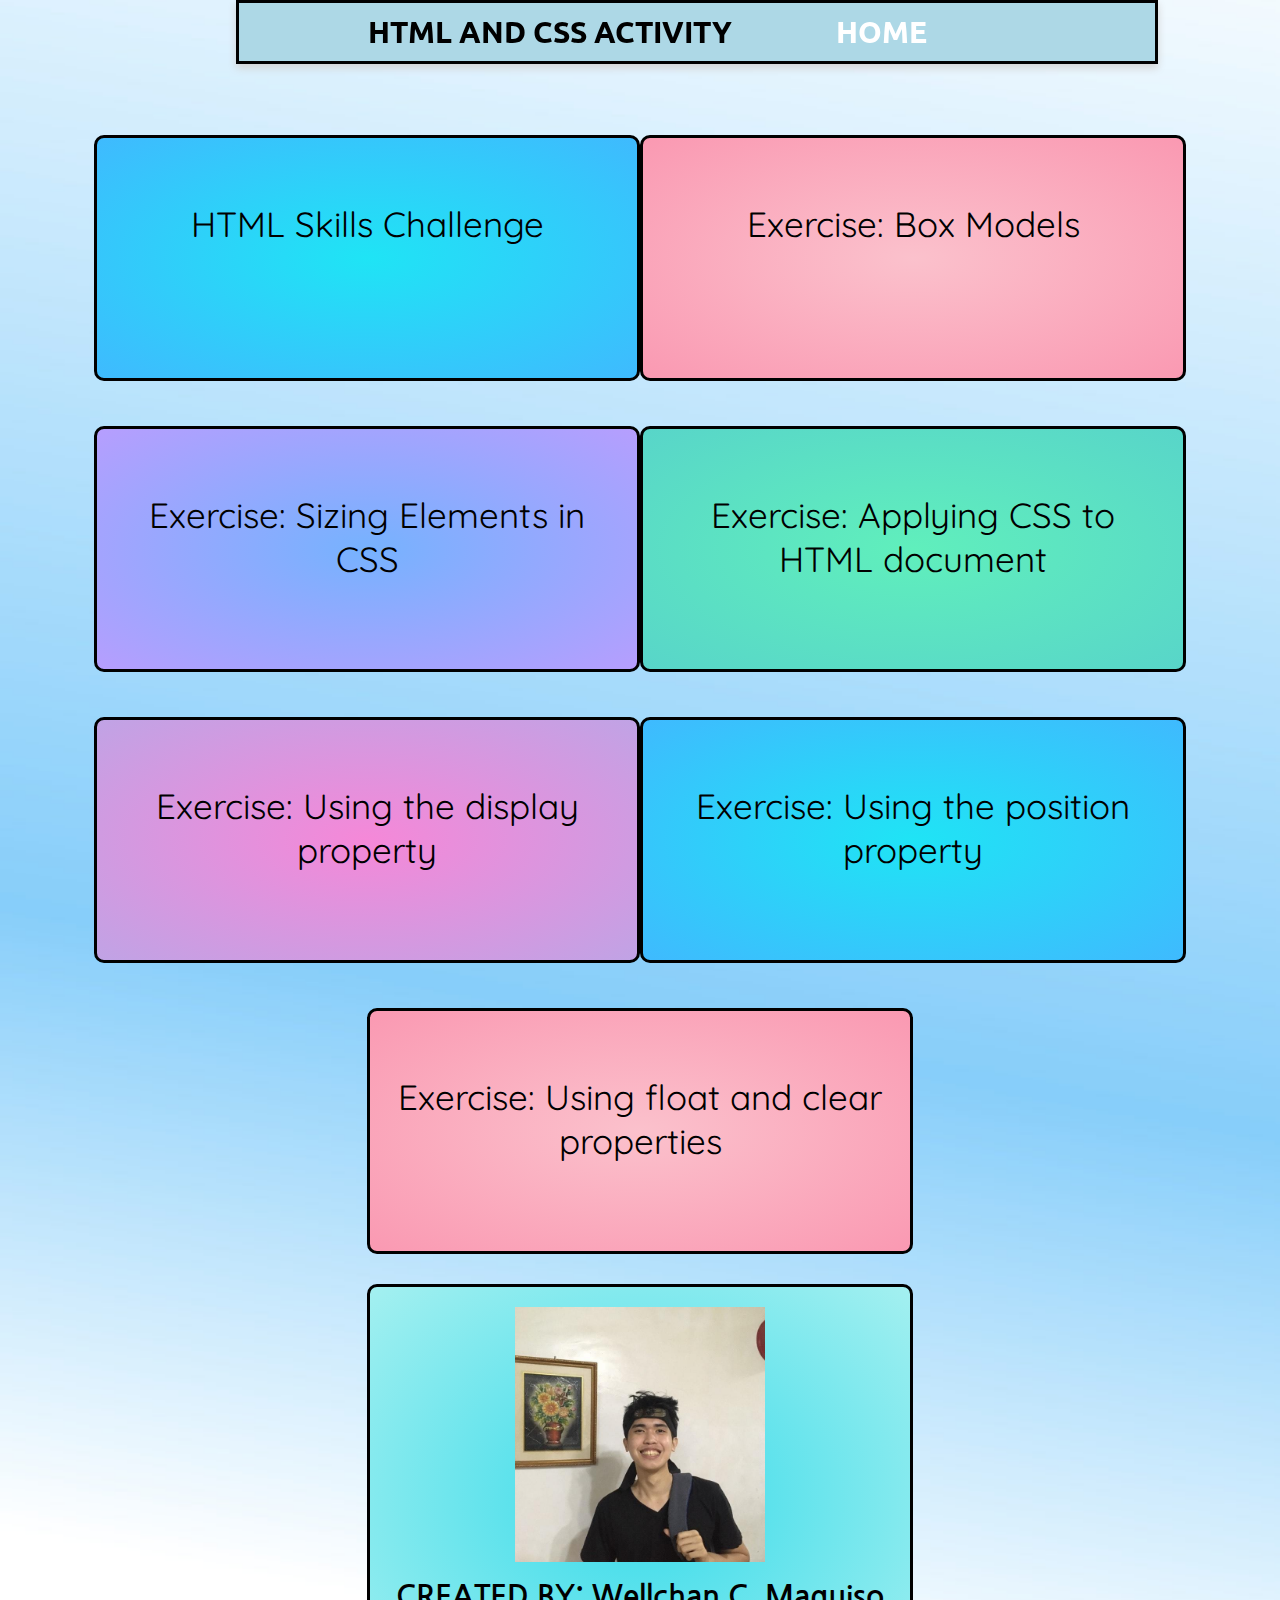
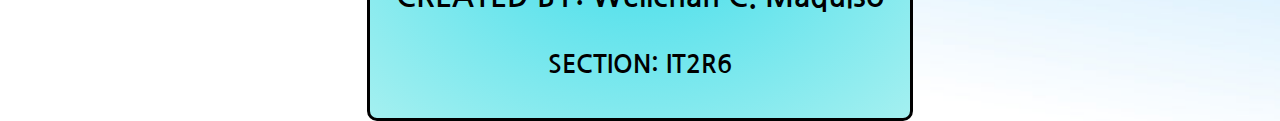
<file: index.html>
<!DOCTYPE html>
<html lang="en">
<head>
    <meta charset="UTF-8">
    <meta http-equiv="X-UA-Compatible" content="IE=edge">
    <meta name="viewport" content="width=device-width, initial-scale=1.0">
    <title>HTML AND CSS</title>

    <ul class = "mainnav">
        <li><b>HTML AND CSS ACTIVITY</b></li>
        <li><a link href="index.html">HOME</a></li>
    
        </ul>

        <link rel="preconnect" href="https://fonts.googleapis.com">
        <link rel="preconnect" href="https://fonts.gstatic.com" crossorigin>
        <link href="https://fonts.googleapis.com/css2?family=Ubuntu:wght@300;700&display=swap" rel="stylesheet">

        <link rel="stylesheet" href="styles1.css">

        <link rel="preconnect" href="https://fonts.googleapis.com">
        <link rel="preconnect" href="https://fonts.gstatic.com" crossorigin>
        <link href="https://fonts.googleapis.com/css2?family=Nanum+Gothic:wght@800&family=Ubuntu:wght@300;700&display=swap" rel="stylesheet">

        <link rel="preconnect" href="https://fonts.googleapis.com">
<link rel="preconnect" href="https://fonts.gstatic.com" crossorigin>
<link href="https://fonts.googleapis.com/css2?family=Nanum+Gothic:wght@800&family=Quicksand:wght@500&family=Ubuntu:wght@300;700&display=swap" rel="stylesheet">
</head>
<body>
    
    <div class = mainboard>
        <div class="board-1">
            <a  link href="onlinecv.html"> <br> HTML Skills Challenge</a>
        </div>
    <div class="board-2">
    <a link href="css-box-models.html"> <br>Exercise: Box Models</a>
        </div>
    <div class = "board-3">
            <a link href="css-sizing.html"> <br>Exercise: Sizing Elements in CSS</a>
        </div>
    <div class="board-4">
        <a link href="apply-css.html"> <br>Exercise: Applying CSS to HTML document</a>
        </div>
    <div class="board-5">
        <a link href="css-display.html"> <br>Exercise: Using the display property</a>
        </div>
    <div class = "board-6">
        <a link href="css-position.html"> <br>Exercise: Using the position property</a>
        </div>
    <div class="board-7">
        <a link href="css-float.html"> <br>Exercise: Using float and clear properties</a>
    </div>
    

</div>   
<div class="created">
    <img src="me.jpg" alt="">
    <h1>CREATED BY: Wellchan C. Maquiso</h1>
    <h2>SECTION: IT2R6</h2>
    


</div>
</div>
</body>
</html>
</file>
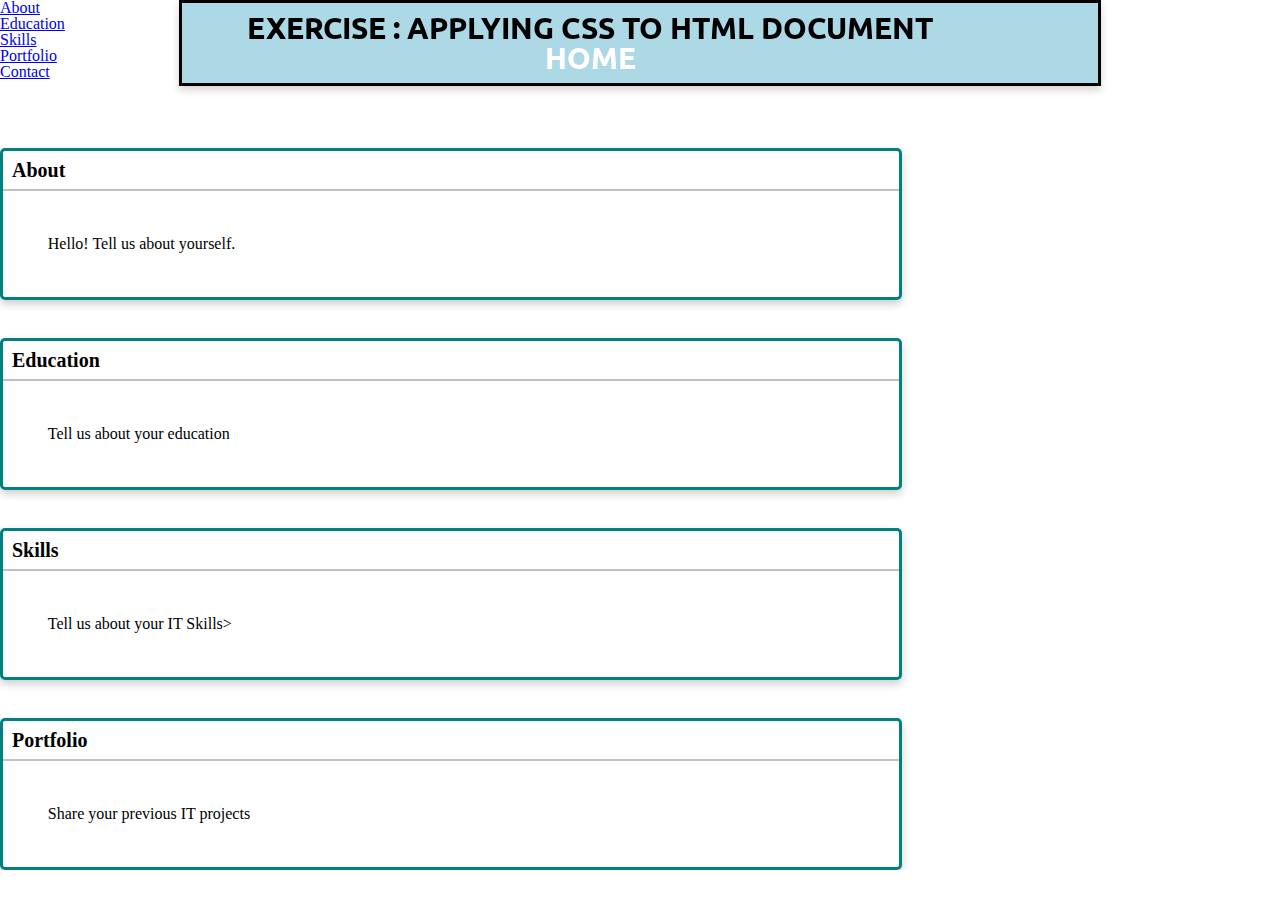
<file: apply-css.html>
<!DOCTYPE html>
<html lang="en">
<head>
    <meta charset="UTF-8">
    <meta http-equiv="X-UA-Compatible" content="IE=edge">
    <meta name="viewport" content="width=device-width, initial-scale=1.0">
    <title>Applying CSS to HTML Document</title>

    <link rel="stylesheet" href="normalize.css" media="screen">
    <link rel="stylesheet" href="reset.css" media="screen">
    <link rel="stylesheet" href="styles.css" media="screen">

    <ul class = "mainnav">
        <li><b>EXERCISE : APPLYING CSS TO HTML DOCUMENT</b></li>
        <li><a link href="index.html">HOME</a></li>
    
        </ul>
    
        <link rel="preconnect" href="https://fonts.googleapis.com">
        <link rel="preconnect" href="https://fonts.gstatic.com" crossorigin>
        <link href="https://fonts.googleapis.com/css2?family=Ubuntu:wght@300;700&display=swap" rel="stylesheet">

   
   
</head>
<body>

    <ul>
        <li><a link href="#about">About</a></li>
        <li><a link href="#education">Education</a></li>
        <li><a link href="#skills">Skills</a></li>
        <li> <a link href="#portfolio">Portfolio</a></li>
        <li> <a link href="#contact">Contact</a></li>
        </ul>
    
    <div class="page-content">
        <div class="card" id="about">
        <p class="card-header">About</p>
        <p class="card-body">Hello! Tell us about yourself.</p>
    </div>
    <div class="card" id="education">
        <p class="card-header">Education</p>
        <p class="card-body">Tell us about your education</p>
    </div>
    <div class="card" id="skills">
        <p class="card-header">Skills</p>
        <p class="card-body">Tell us about your IT Skills>
    </div>
    <div class="card" id="portfolio">
        <p class="card-header">Portfolio</p>
        <p class="card-body">Share your previous IT projects</p>
    </div>
        </div>


</body>
</html>
</file>
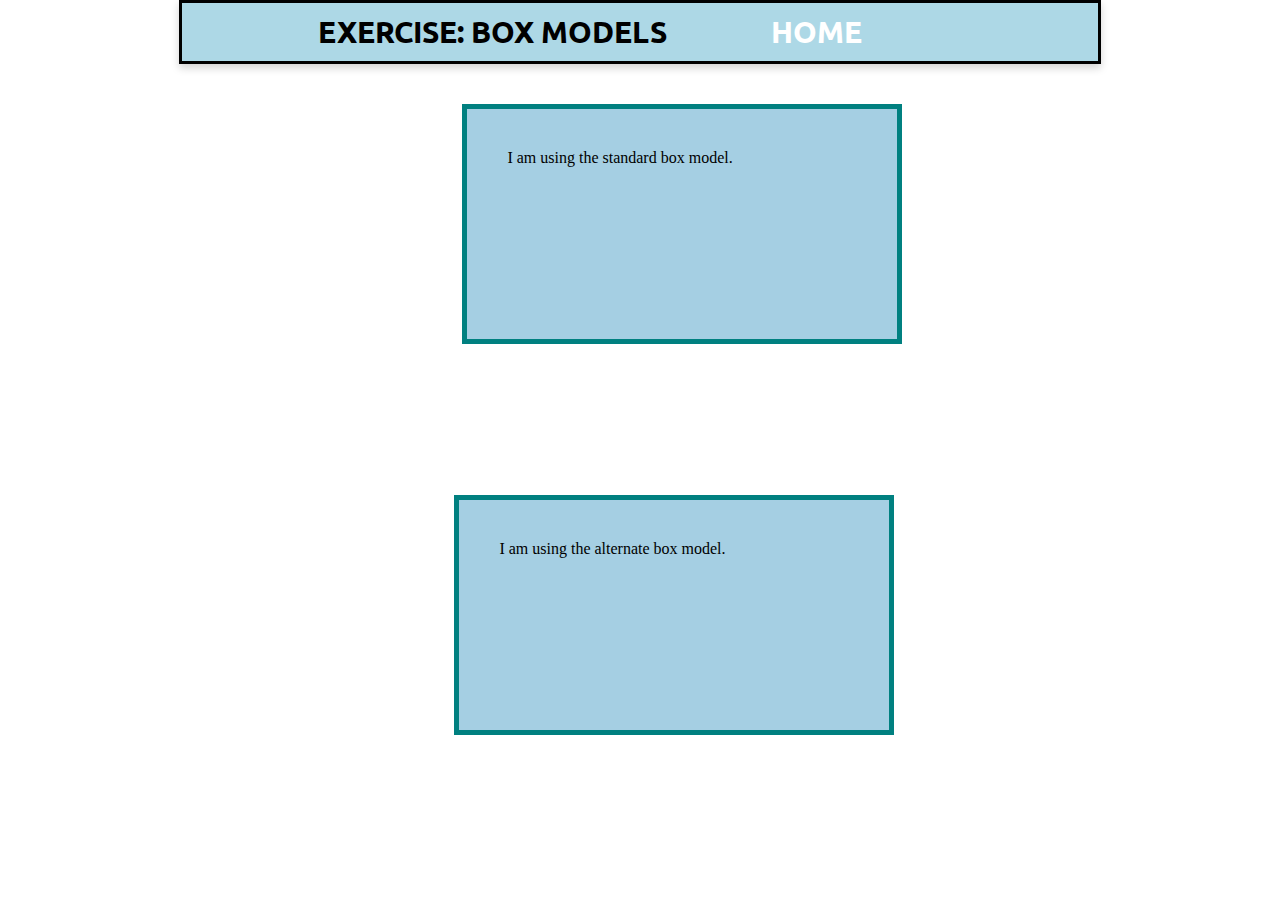
<file: css-box-models.html>
<!DOCTYPE html>
<html lang="en">
<head>
    <meta charset="UTF-8">
    <meta http-equiv="X-UA-Compatible" content="IE=edge">
    <meta name="viewport" content="width=device-width, initial-scale=1.0">
    <title>Box Models</title>
    <ul class = nav>
        <li><b>EXERCISE: BOX MODELS</b></li>
        <li><a link href="index.html">HOME</a></li>
    
        </ul>

        <link rel="preconnect" href="https://fonts.googleapis.com">
        <link rel="preconnect" href="https://fonts.gstatic.com" crossorigin>
        <link href="https://fonts.googleapis.com/css2?family=Ubuntu:wght@300;700&display=swap" rel="stylesheet">   
        
</head>
<body>
    <div class="standard">I am using the standard box
        model.</div>
        <div class="standard alternate">I am using the alternate box
        model.</div>
        
</body>
<style> 
    .standard {
    border: 5px solid teal;
    background-color: #A5CFE3;
    padding: 40px;
    margin: 40px;
    width: 350px;
    height: 150px;
    position: relative;
    left: 33%;
    
    

    }
    .alternate {
    box-sizing: border-box;
    background-color: #A5CFE3;
    padding: 40px;
    width: 440px;
    height: 240px;
    margin: 0 auto;
    position: absolute;
    top: 55%;
    left: 35.5%;
    
    
    }
    .nav {
    
     border:3px solid black;
     box-shadow: 0 4px 8px 0 lightgray;
     background-color: lightblue;
     width: 70%;
     margin: 0;
     padding: 10px;
     text-align: center;
     position: fixed;
     text-decoration:none;
     overflow: hidden;
     position: relative;
     left: 14%;
  
     
    }

     .nav li{
     margin: 0;
     display : inline-block; 
     padding-right: 100px;
     font-size: 30px; 
     color: black;
     font-weight: 800; 
     font-family: Ubuntu;
     cursor: pointer;}
 .nav li a{text-decoration: none;  margin:0px;  font-weight: bolder;color: white; 
 }
    
   .nav li a:hover{color:black; transition: 0.9s ease;} 

   body{
       margin: 0%;
   }
   
    
    </style>
    
</html>
</file>
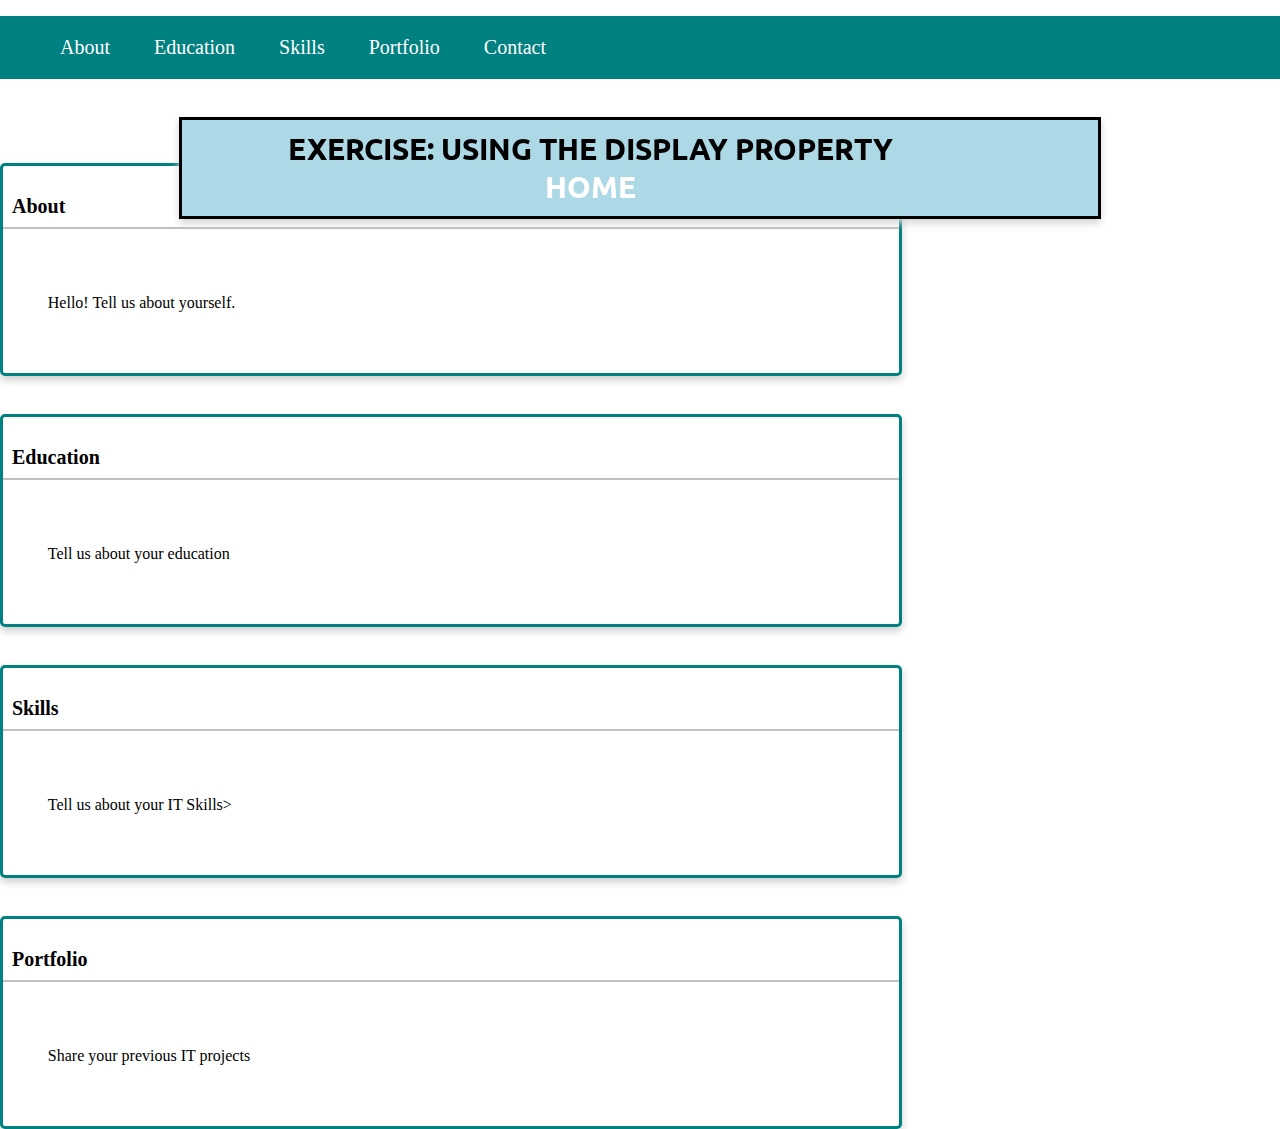
<file: css-display.html>
<!DOCTYPE html>
<html lang="en">
<head>
    <meta charset="UTF-8">
    <meta http-equiv="X-UA-Compatible" content="IE=edge">
    <meta name="viewport" content="width=device-width, initial-scale=1.0">
    <title>Using the display property</title>

    <link rel="stylesheet" href="css-display.css">

    <ul class = "mainnav">
        <li><b>EXERCISE: USING THE DISPLAY PROPERTY</b></li>
        <li><a link href="index.html">HOME</a></li>
    
        </ul>

        <link rel="preconnect" href="https://fonts.googleapis.com">
        <link rel="preconnect" href="https://fonts.gstatic.com" crossorigin>
        <link href="https://fonts.googleapis.com/css2?family=Ubuntu:wght@300;700&display=swap" rel="stylesheet">
</head>
<body>
    
    <ul class="nav">
        <li><a link href="#about">About</a></li>
        <li><a link href="#education">Education</a></li>
        <li><a link href="#skills">Skills</a></li>
        <li> <a link href="#portfolio">Portfolio</a></li>
        <li> <a link href="#contact">Contact</a></li>
        </ul>
    
    <div class="page-content">
        <div class="card" id="about">
        <p class="card-header">About</p>
        <p class="card-body">Hello! Tell us about yourself.</p>
    </div>
    <div class="card" id="education">
        <p class="card-header">Education</p>
        <p class="card-body">Tell us about your education</p>
    </div>
    <div class="card" id="skills">
        <p class="card-header">Skills</p>
        <p class="card-body">Tell us about your IT Skills>
    </div>
    <div class="card" id="portfolio">
        <p class="card-header">Portfolio</p>
        <p class="card-body">Share your previous IT projects</p>
    </div>
        </div>
</body>
</html>
</file>
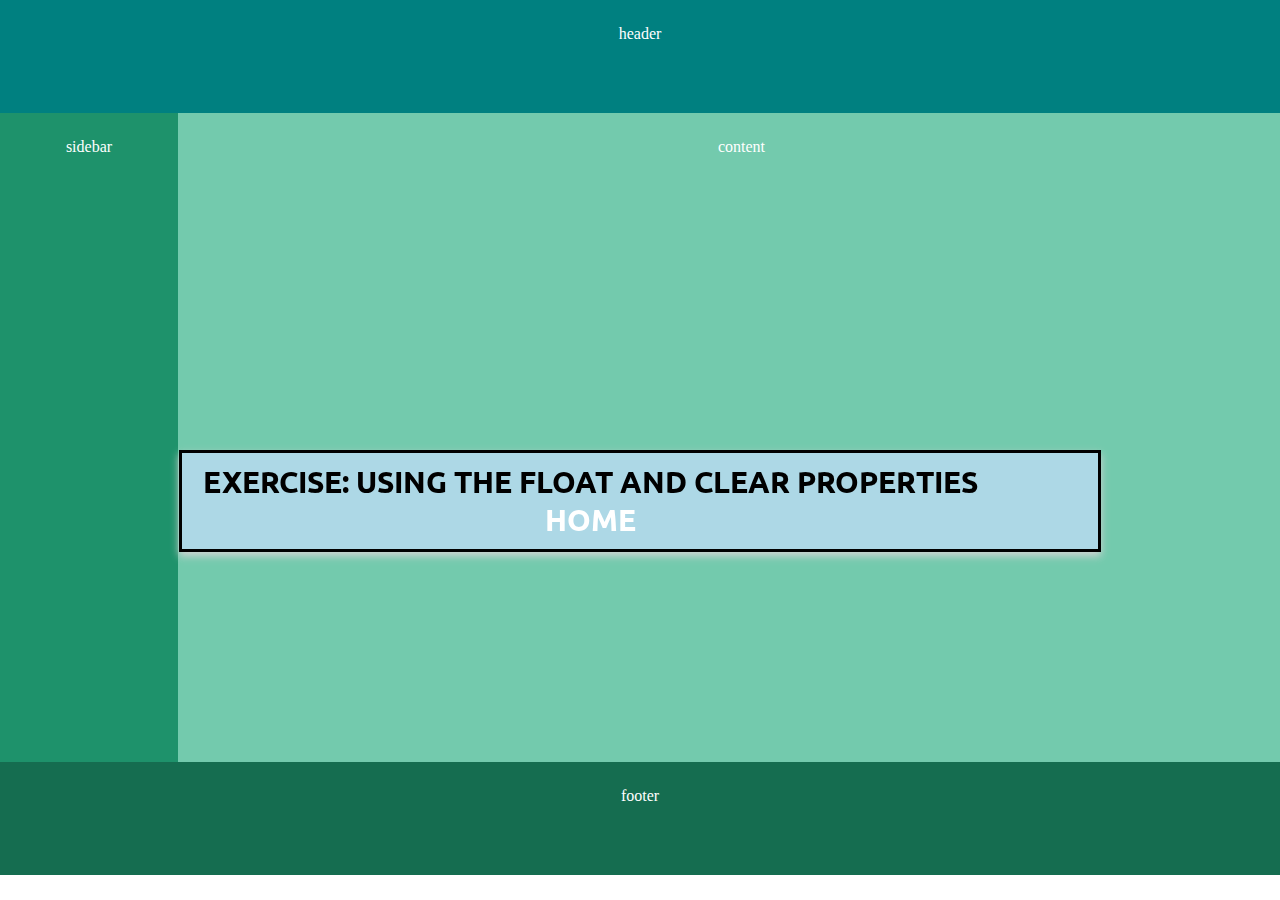
<file: css-float.html>
<!DOCTYPE html>
<html lang="en">
<head>
    <meta charset="UTF-8">
    <meta http-equiv="X-UA-Compatible" content="IE=edge">
    <meta name="viewport" content="width=device-width, initial-scale=1.0">
    <title>Using Float and Clear Properties</title>

    <link rel="stylesheet" href="css-float.css">

    <ul class = "mainnav">
        <li><b>EXERCISE: USING THE FLOAT AND CLEAR PROPERTIES</b></li>
        <li><a link href="index.html">HOME</a></li>
    
        </ul>

        <link rel="preconnect" href="https://fonts.googleapis.com">
        <link rel="preconnect" href="https://fonts.gstatic.com" crossorigin>
        <link href="https://fonts.googleapis.com/css2?family=Ubuntu:wght@300;700&display=swap" rel="stylesheet">
</head>
<body>

    <div class="container">
        <div class="box" id="box1">header</div>   
        <div class="box" id="box2">sidebar</div>   
        <div class="box" id="box3">content</div>   
        <div class="box" id="box4">footer</div> 
    </div>

    
</body>
</html>
</file>
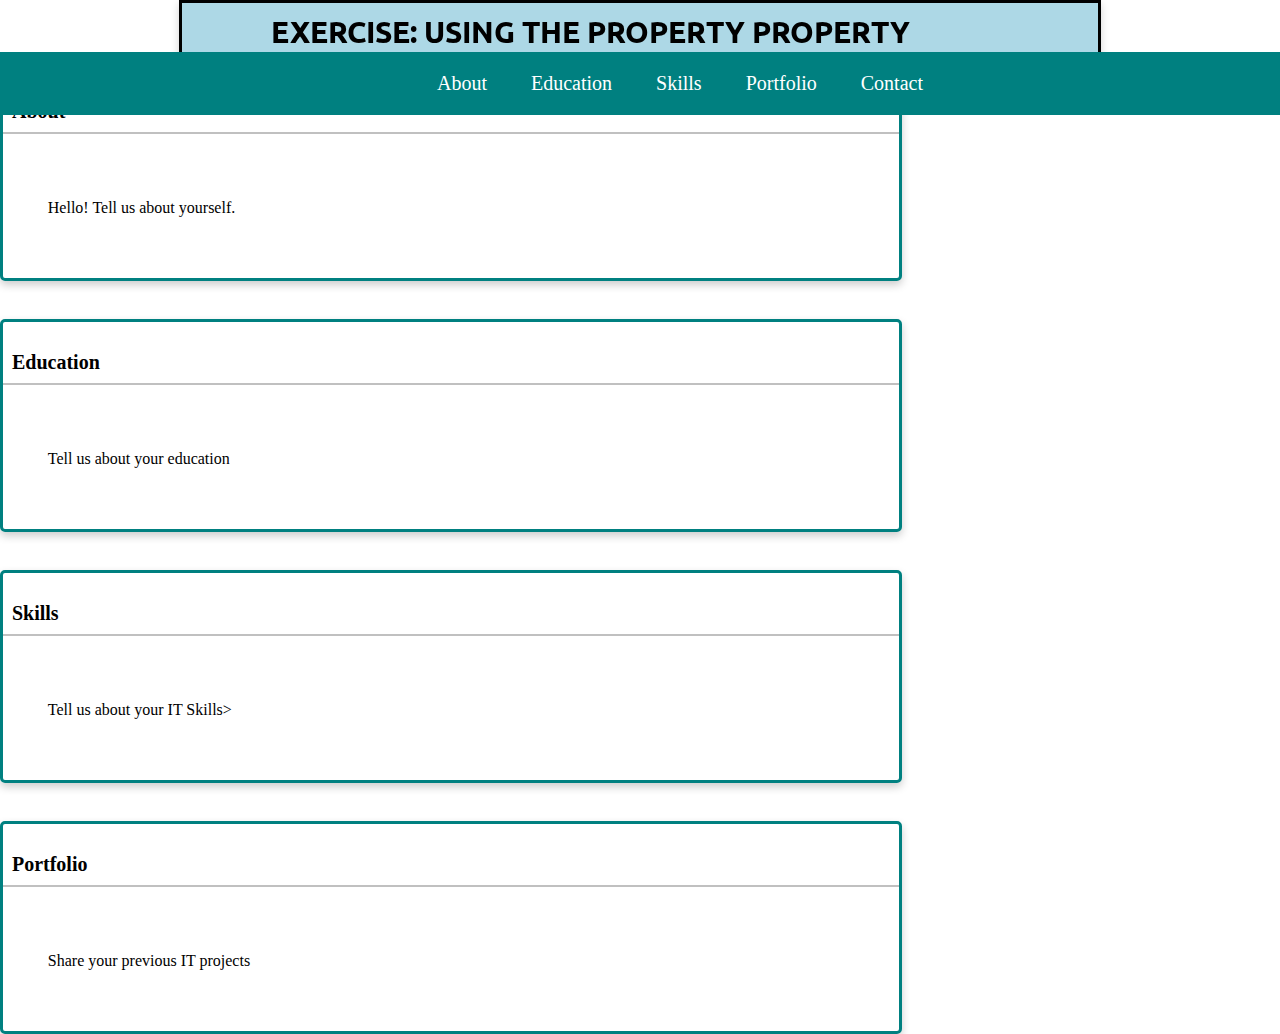
<file: css-position.html>
<!DOCTYPE html>
<html lang="en">
<head>
    <meta charset="UTF-8">
    <meta http-equiv="X-UA-Compatible" content="IE=edge">
    <meta name="viewport" content="width=device-width, initial-scale=1.0">
    <title>Using the position property</title>

    <link rel="stylesheet" href="css-position.css">
    <ul class = "mainnav">
        <li><b>EXERCISE: USING THE PROPERTY PROPERTY</b></li>
        <li><a link href="index.html">HOME</a></li>
    
        </ul>
    
        <link rel="preconnect" href="https://fonts.googleapis.com">
        <link rel="preconnect" href="https://fonts.gstatic.com" crossorigin>
        <link href="https://fonts.googleapis.com/css2?family=Ubuntu:wght@300;700&display=swap" rel="stylesheet">
</head>
<body>
    
    
    <ul class="nav">
        <li><a link href="#about">About</a></li>
        <li><a link href="#education">Education</a></li>
        <li><a link href="#skills">Skills</a></li>
        <li> <a link href="#portfolio">Portfolio</a></li>
        <li> <a link href="#contact">Contact</a></li>
        </ul>
    
    <div class="page-content">
        <div class="card" id="about">
        <p class="card-header">About</p>
        <p class="card-body">Hello! Tell us about yourself.</p>
    </div>
    <div class="card" id="education">
        <p class="card-header">Education</p>
        <p class="card-body">Tell us about your education</p>
    </div>
    <div class="card" id="skills">
        <p class="card-header">Skills</p>
        <p class="card-body">Tell us about your IT Skills>
    </div>
    <div class="card" id="portfolio">
        <p class="card-header">Portfolio</p>
        <p class="card-body">Share your previous IT projects</p>
    </div>
        </div>
    
</body>
</html>
</file>
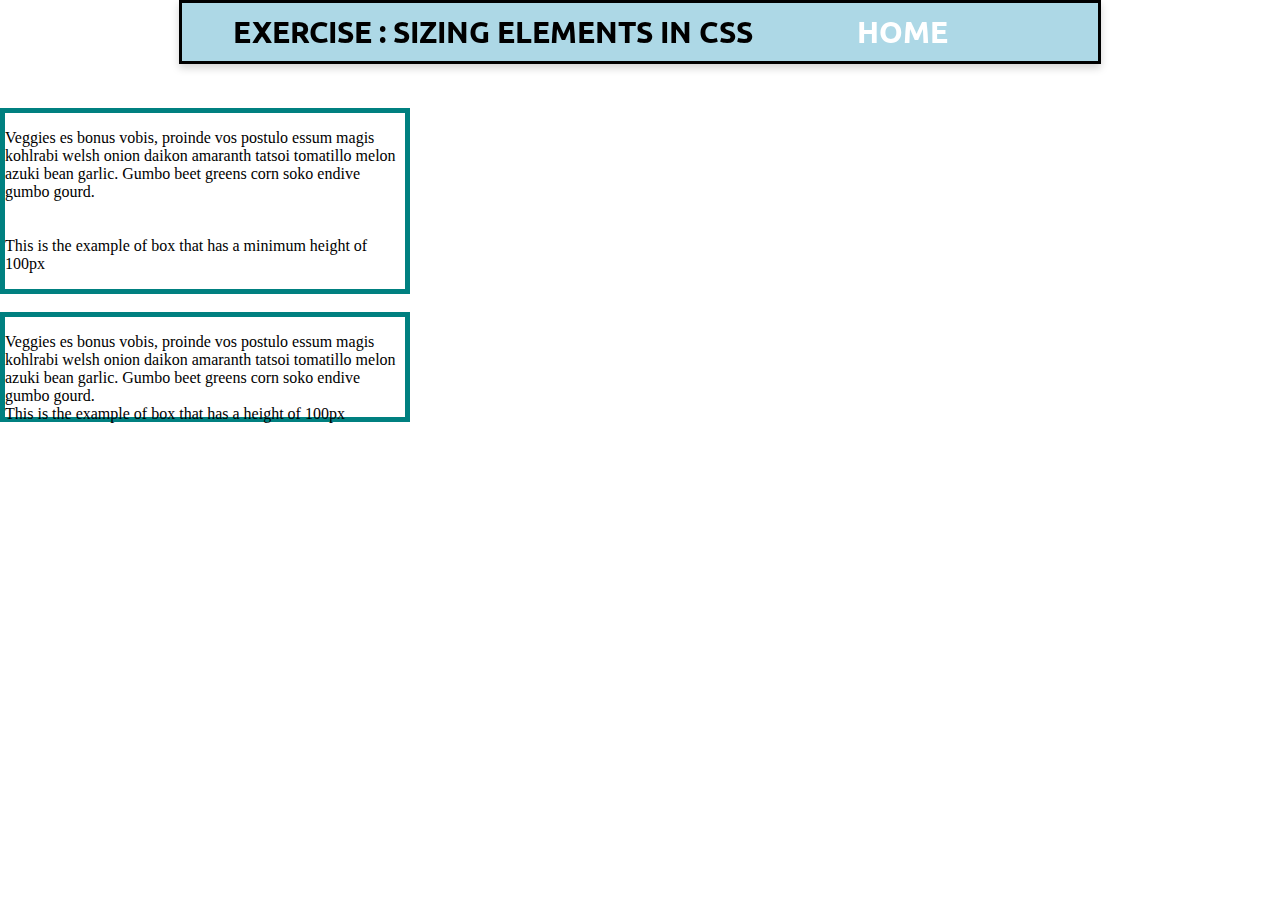
<file: css-sizing.html>
<!DOCTYPE html>
<html lang="en">
<head>
    <meta charset="UTF-8">
    <meta http-equiv="X-UA-Compatible" content="IE=edge">
    <meta name="viewport" content="width=device-width, initial-scale=1.0">
    <title>Sizing Elements in CSS</title>
    <div class = "image"></div>
    <ul class = mainnav>
        <li><b>EXERCISE : SIZING ELEMENTS IN CSS</b></li>
        <li><a link href="index.html">HOME</a></li>
    
        </ul>
        <link rel="stylesheet" href="styles.css">

        <link rel="preconnect" href="https://fonts.googleapis.com">
        <link rel="preconnect" href="https://fonts.gstatic.com" crossorigin>
        <link href="https://fonts.googleapis.com/css2?family=Ubuntu:wght@300;700&display=swap" rel="stylesheet">
</head>
<body>
 <br><br><br><br><br><br>
    <div class="box1">
        <p>Veggies es bonus vobis, proinde vos postulo essum magis kohlrabi welsh onion daikon amaranth tatsoi tomatillo melon azuki bean garlic. Gumbo beet greens corn soko endive gumbo gourd. 
<br><br><br>This is the example of box that has a minimum height of 100px

        </p>
        </div>
        <br>
        <div class="box2">
        <p>Veggies es bonus vobis, proinde vos postulo essum magis kohlrabi welsh onion daikon amaranth tatsoi tomatillo melon azuki bean garlic. Gumbo beet greens corn soko endive gumbo gourd.<br>This is the example of box that has a height of 100px </p>
        </div>
            
</body>

</html>
</file>
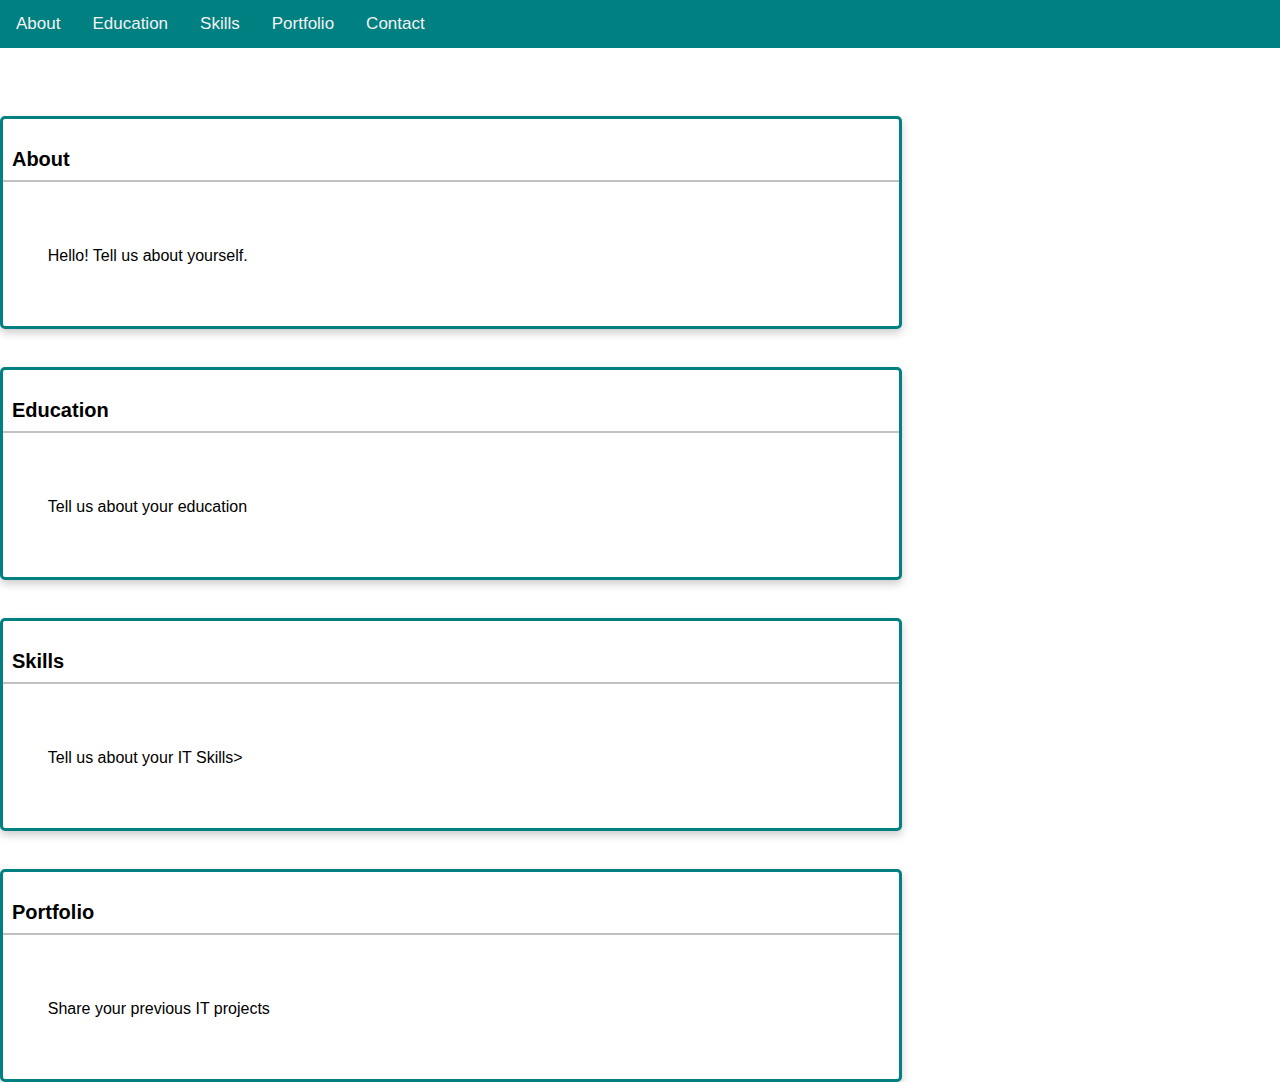
<file: js-collapse.html>
<!DOCTYPE html>
<html>
<head>
<meta name="viewport" content="width=device-width, initial-scale=1">
<link rel="stylesheet" href="https://cdnjs.cloudflare.com/ajax/libs/font-awesome/4.7.0/css/font-awesome.min.css">
<style>
body {
  margin: 0;
  font-family: Arial, Helvetica, sans-serif;
}

.topnav {
  overflow: hidden;
  background-color: teal;
  list-style-type: none;      
}

.topnav a {
  float: left;
  display: block;
  color: #f2f2f2;
  text-align: center;
  padding: 14px 16px;
  text-decoration: none;
  font-size: 17px;
}



.topnav .icon {
  display: none;
}

@media screen and (max-width: 600px) {
  .topnav a:not(:first-child) {display: none;}
  .topnav a.icon {
    float: right;
    display: block;
  }
}

@media screen and (max-width: 600px) {
  .topnav.responsive {position: relative;}
  .topnav.responsive .icon {
    position: absolute;
    right: 0;
    top: 0;
  }
  .topnav.responsive a {
    float: none;
    display: block;
    text-align: left;
  }
}

.box1 {
        border: 5px solid teal;
        width:400px;
        min-height: 100px;
        overflow: hidden;
    }
    
    .box2 {
        border: 5px solid teal;
        width:400px;
        height: 100px;
    }
    
    .page-content{
        padding-top:30px;
        overflow: hidden;
        }
    .card {
        /* Add shadows to create the "card" effect */
        border: 3px solid teal;
        border-radius: 5px;
        width: 70%;
        margin-top:3%;
        box-shadow: 0 4px 8px 0 rgba(0,0,0,0.2);
        transition: 0.3s;
        }
    .card-header{
        padding:1%;
        font-size: 20px;
        font-weight: 700;
        border-bottom: 2px solid rgb(192, 192, 192);
        }
    .card-body{padding:5%;}
        /* On mouse-over, add a deeper shadow */
    .card:hover {
        box-shadow: 0 8px 16px 0 rgba(0,0,0,0.2);
        }
</style>
</head>
<body>

<div class="topnav" id="myTopnav">
  <a href="#home">About</a>
  <a href="#news">Education</a>
  <a href="#contact">Skills</a>
  <a href="#about">Portfolio</a>
  <a href="#about">Contact</a>
  <a href="javascript:void(0);" class="icon" onclick="myFunction()">
    <i class="fa fa-bars"></i>
  </a>
</div>

<div class="page-content">
    <div class="card" id="about">
    <p class="card-header">About</p>
    <p class="card-body">Hello! Tell us about yourself.</p>
</div>
<div class="card" id="education">
    <p class="card-header">Education</p>
    <p class="card-body">Tell us about your education</p>
</div>
<div class="card" id="skills">
    <p class="card-header">Skills</p>
    <p class="card-body">Tell us about your IT Skills>
</div>
<div class="card" id="portfolio">
    <p class="card-header">Portfolio</p>
    <p class="card-body">Share your previous IT projects</p>
</div>
    </div>





<script>
function myFunction() {
  var x = document.getElementById("myTopnav");
  if (x.className === "topnav") {
    x.className += " responsive";
  } else {
    x.className = "topnav";
  }
}
</script>

</body>
</html>
</file>
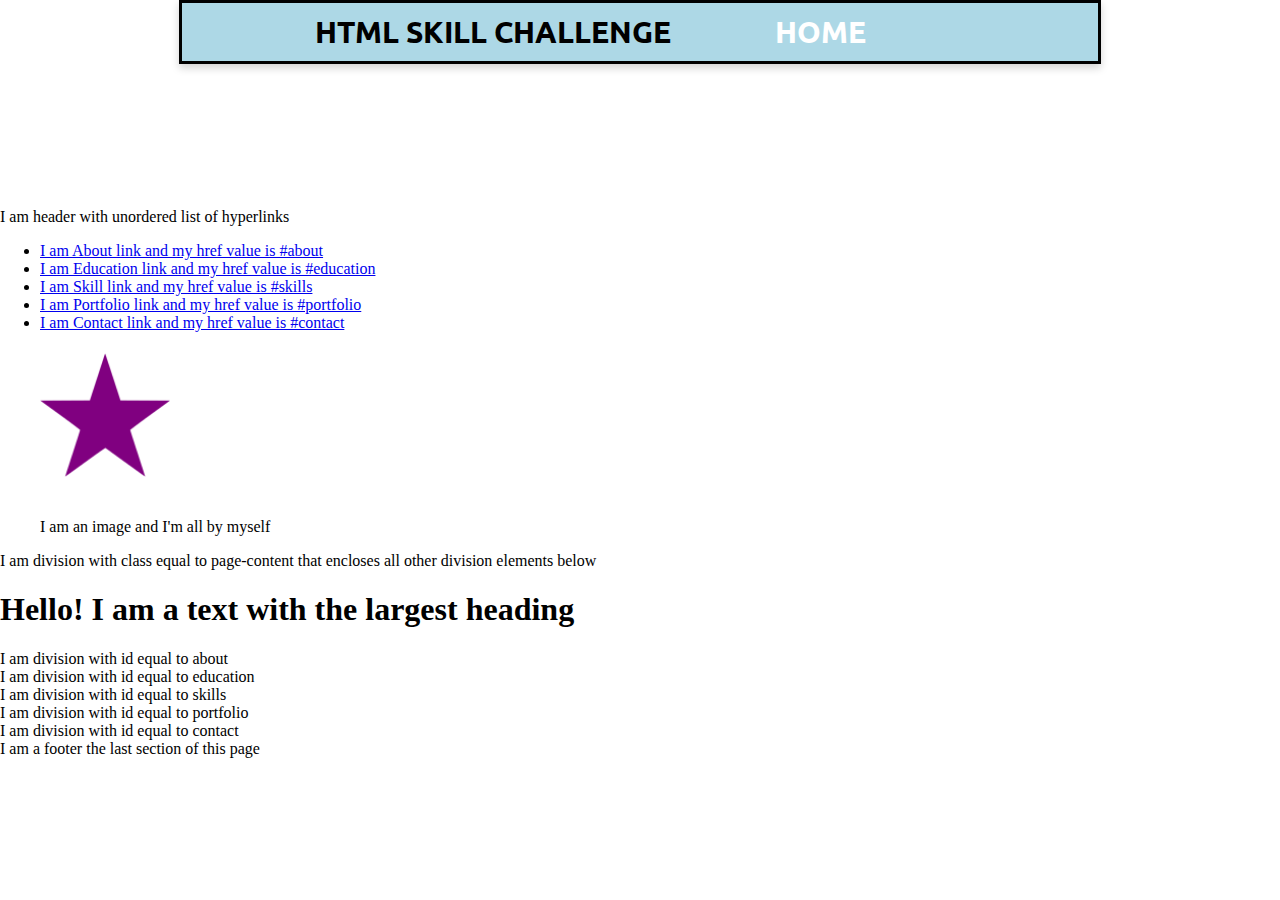
<file: onlinecv.html>
<!DOCTYPE html>
<html lang="en">
<head>
    <meta charset="UTF-8">
    <meta http-equiv="X-UA-Compatible" content="IE=edge">
    <meta name="viewport" content="width=device-width, initial-scale=1.0">
    <title>HTML Skill Challenge</title>
    
    <ul class = "nav">
        <li><b>HTML SKILL CHALLENGE</b></li>
        <li><a link href="index.html">HOME</a></li>
    
        </ul><div class = "image"></div>
    <header><br><br><br><br><br><br><br><br>I am header with unordered list of hyperlinks</header>
    <ul class = "ul2">
<li> <a link href="#about">I am About link and my href value is #about</li></a>
<li> <a link href="#education">I am Education link and my href value is #education</li></a>
<li> <a link href="#skill">I am Skill link and my href value is #skills</li></a>
<li> <a link href="#portfolio">I am Portfolio link and my href value is #portfolio</li></a>
<li> <a link href="#contact">I am Contact link and my href value is #contact<br><br></li></a>




<img src="star.png" alt="Simply Easy Learning" width="150"
    height="130">
    <p><br>I am an image and I'm all by myself</p>


    </ul>

    <link rel="preconnect" href="https://fonts.googleapis.com">
    <link rel="preconnect" href="https://fonts.gstatic.com" crossorigin>
    <link href="https://fonts.googleapis.com/css2?family=Ubuntu:wght@300;700&display=swap" rel="stylesheet">

</head>
<body> 
    <div class="page-content">
    <p>I am division with class equal to page-content that encloses all other division elements below</p>
    <h1>Hello! I am a text with the largest heading </h1>
    <div id="about">I am division with id equal to about</div>
    <div id="education">I am division with id equal to education</div>
    <div id="skill">I am division with id equal to skills</div>
    <div id="portfolio">I am division with id equal to portfolio</div>
    <div id="contact">I am division with id equal to contact</div>
    <div id="footer">I am a footer the last section of this page</div>
</div>
</body>
<style>
    .nav {
    
        border:3px solid black;
     box-shadow: 0 4px 8px 0 lightgray;
     background-color: lightblue;
     width: 70%;
     margin: 0;
     padding: 10px;
     text-align: center;
     position: fixed;
     text-decoration:none;
     overflow: hidden;
     position: relative;
     left: 14%;
 
 }
 .nav li{
     margin: 0;
     display : inline-block; 
     padding-right: 100px;
     font-size: 30px; 
     color: black;
     font-weight: 800; 
     font-family: Ubuntu;
     cursor: pointer;}
 .nav li a{text-decoration: none;  margin:0px;  font-weight: bolder;color: white; 
 }
    
   .nav li a:hover{color:black; transition: 0.9s ease;} 

  img {
      width: auto;
  }
   
      body{margin: 0;}
      </style>
</html>
</file>
<file: styles1.css>
.mainnav {
    
     border:3px solid black;
     box-shadow: 0 4px 8px 0 lightgray;
     background-color: lightblue;
     width: 70%;
     margin: 0 auto;
     padding: 10px;
     text-align: center;
     position: fixed;
     text-decoration:none;
     overflow: hidden;
     margin-left: 236px;
    
    
    
    }
    .mainnav li{
     margin: 0;
     display : inline-block; 
     padding-right: 100px;
     font-size: 30px; 
     color: black;
     font-weight: 800; 
     font-family: Ubuntu;
     cursor: pointer;}
    .mainnav li a{
        text-decoration: none;  
        margin:0px;  
        font-weight: bolder;
        color: white; 
    }
    
    .mainnav li a:hover{
        color:black; 
        transition: 0.9s ease;}
    
     body{
         margin: 0%;
         padding: 0%;
         background-image: url(bg.jpg);
         background-size: cover;
    }

    .board-1 {

        border: 3px solid black;
        width: 500px;
        text-align: center;
        min-height: 200px;
        font-size: 35px; 
        margin: 0;
        padding: 20px;
        margin-top: 45px;
        background-color: antiquewhite;
        border-radius: 10px;
        display: grid;
        background: radial-gradient(#1fe4f5, #3fbafe);
        font-family: Quicksand;
        
    }
    
    .board-2 {

        border: 3px solid black;
        width: 500px;
        text-align: center;
        min-height: 200px;
        font-size: 35px; 
        margin: 0;
        padding: 20px;
        margin-top: 45px;
        background-color: antiquewhite;
        border-radius: 10px;
        display: grid;
        background: radial-gradient(#fbc1cc, #fa99b2);
        font-family: Quicksand;
        
        
    }
    .board-3 {

        border: 3px solid black;
        width: 500px;
        text-align: center;
        min-height: 200px;
        font-size: 35px; 
        margin: 0;
        padding: 20px;
        margin-top: 45px;
        background-color: antiquewhite;
        border-radius: 10px;
        display: grid;
        background: radial-gradient(#76b2fe, #b69efe);
        font-family: Quicksand;
    }

    .board-4 {

        border: 3px solid black;
        width: 500px;
        text-align: center;
        min-height: 200px;
        font-size: 35px; 
        margin: 0;
        padding: 20px;
        margin-top: 45px;
        background-color: antiquewhite;
        border-radius: 10px;
        display: grid;
        background: radial-gradient(#60efbc, #58d5c9);
        font-family: Quicksand;
    }
    
    .board-5 {

        border: 3px solid black;
        width: 500px;
        text-align: center;
        min-height: 200px;
        font-size: 35px; 
        margin: 0;
        padding: 20px;
        margin-top: 45px;
        background-color: antiquewhite;
        border-radius: 10px;
        display: grid;
        background: radial-gradient(#f588d8, #c0a3e5);
        font-family: Quicksand;
    }

    .board-6 {

        border: 3px solid black;
        width: 500px;
        text-align: center;
        min-height: 200px;
        font-size: 35px; 
        margin: 0;
        padding: 20px;
        margin-top: 45px;
        background-color: antiquewhite;
        border-radius: 10px;
        display: grid;
        background: radial-gradient(#1fe4f5, #3fbafe);
        font-family: Quicksand;
    }

    .board-7 {

        border: 3px solid black;
        width: 500px;
        text-align: center;
        min-height: 200px;
        font-size: 35px; 
        margin: 0;
        padding: 20px;
        margin-top: 45px;
        background-color: antiquewhite;
        border-radius: 10px;
        display: grid;
        background: radial-gradient(#fbc1cc, #fa99b2);
        font-family: Quicksand;
    }
    .board-1 a {
        text-decoration: none;
        color: black;
    }

    .board-2 a {
        text-decoration: none;
        color: black;
    }

    .board-3 a {
        text-decoration: none;
        color: black;
    }

    .board-4 a {
        text-decoration: none;
        color: black;
    }

    .board-5 a {
        text-decoration: none;
        color: black;
    }

    .board-6 a {
        text-decoration: none;
        color: black;
    }

    .board-7 a {
        text-decoration: none;
        color: black;
    }

    .mainboard {

    padding : 30px;
    overflow: hidden;
    flex-wrap: wrap;
    justify-content: center;
    padding-top: 7%;
    display: flex;
    flex-wrap: wrap;
   
    
    }

.board-1:hover{
        box-shadow: 0px 6px 10px rgba(0, 0, 0, 0.4);
        transform: scale(1.01);
}
.board-2:hover{
    box-shadow: 0px 6px 10px rgba(0, 0, 0, 0.4);
    transform: scale(1.01);
}
.board-3:hover{
    box-shadow: 0px 6px 10px rgba(0, 0, 0, 0.4);
    transform: scale(1.01);
}
.board-4:hover{
    box-shadow: 0px 6px 10px rgba(0, 0, 0, 0.4);
    transform: scale(1.01);
}
.board-5:hover{
    box-shadow: 0px 6px 10px rgba(0, 0, 0, 0.4);
    transform: scale(1.01);
}
.board-6:hover{
    box-shadow: 0px 6px 10px rgba(0, 0, 0, 0.4);
    transform: scale(1.01);
}
.board-7:hover{
    box-shadow: 0px 6px 10px rgba(0, 0, 0, 0.4);
    transform: scale(1.01);
}

.created img {

    width: 250px;
    margin: auto;

}

.created h1 {
   font-size: 30px;
   font-family: Nanum Gothic;
}
.created h2 {
    font-size: 25px;
    font-family: Nanum Gothic;
    
 }

.created {
    border: 3px solid black;
    width: 500px;
    text-align: center;
    min-height: 200px;
    font-size: 35px; 
    margin: 0;
    padding: 20px;
    border-radius: 10px;
    display: grid;
    margin: auto;
    background: radial-gradient(#39dbea, #a4f0f0);

}

.created:hover{
    box-shadow: 0px 6px 10px rgba(0, 0, 0, 0.4);
    transform: scale(1.01);
    
}
</file>
<file: styles.css>
.mainnav {
    
border:3px solid black;
 box-shadow: 0 4px 8px 0 lightgray;
 background-color: lightblue;
 width: 70%;
 margin: 0;
 padding: 10px;
 text-align: center;
 position: fixed;
 text-decoration:none;
 overflow: hidden;
 left: 14%;


}
.mainnav li{
 margin: 0;
 display : inline-block; 
 padding-right: 100px;
 font-size: 30px; 
 color: black;
 font-weight: 800; 
 font-family: Ubuntu;
 cursor: pointer;}
.mainnav li a{
    text-decoration: none;  
    margin:0px;  
    font-weight: bolder;
    color: white; 
}

.mainnav li a:hover{
    color:black; 
    transition: 0.9s ease;}

 body{
     margin: 0%;
}

.box1 {
    border: 5px solid teal;
    width:400px;
    min-height: 100px;
    overflow: hidden;
}

.box2 {
    border: 5px solid teal;
    width:400px;
    height: 100px;
}

.page-content{
    padding-top:30px;
    overflow: hidden;
    }
.card {
    /* Add shadows to create the "card" effect */
    border: 3px solid teal;
    border-radius: 5px;
    width: 70%;
    margin-top:3%;
    box-shadow: 0 4px 8px 0 rgba(0,0,0,0.2);
    transition: 0.3s;
    }
.card-header{
    padding:1%;
    font-size: 20px;
    font-weight: 700;
    border-bottom: 2px solid rgb(192, 192, 192);
    }
.card-body{padding:5%;}
    /* On mouse-over, add a deeper shadow */
.card:hover {
    box-shadow: 0 8px 16px 0 rgba(0,0,0,0.2);
    }

.nav{
    background-color: teal;
    list-style-type: none;
    }

.nav li{
    display: inline-block;
    font-size: 20px;
    padding: 20px;
    }

.nav li a{
    text-decoration: none;
    color:white
    }

.container{height: 70vh;}
.box{
        padding:25px;
        text-align: center;
        color: white;
        
    }
#box1{
        background-color: teal;
        float: none;
        height: 10%;

    }
#box2{
        background-color: rgb(30, 146, 107);
        float:left;
        width: 10%;
        height: 95%;

    }
#box3{
        background-color: rgb(115, 202, 173);
        float: none;
        width: 100%;
        height: 95%;

    }
#box4{
        background-color: rgb(21, 109, 80);
        height: 10%;

    }
</file>
<file: css-display.css>
.mainnav {
    
    border:3px solid black;
     box-shadow: 0 4px 8px 0 lightgray;
     background-color: lightblue;
     width: 70%;
     margin: 0;
     padding: 10px;
     text-align: center;
     position: fixed;
     text-decoration:none;
     overflow: hidden;
     left: 14%;
     top: 13%;
    
    
    }
    .mainnav li{
     margin: 0;
     display : inline-block; 
     padding-right: 100px;
     font-size: 30px; 
     color: black;
     font-weight: 800; 
     font-family: Ubuntu;
     cursor: pointer;}
    .mainnav li a{
        text-decoration: none;  
        margin:0px;  
        font-weight: bolder;
        color: white; 
    }
    
    .mainnav li a:hover{
        color:black; 
        transition: 0.9s ease;}
    
     body{
         margin: 0%;
    }
    
    .box1 {
        border: 5px solid teal;
        width:400px;
        min-height: 100px;
        overflow: hidden;
    }
    
    .box2 {
        border: 5px solid teal;
        width:400px;
        height: 100px;
    }
    
    .page-content{
        padding-top:30px;
        overflow: hidden;
        }
    .card {
        /* Add shadows to create the "card" effect */
        border: 3px solid teal;
        border-radius: 5px;
        width: 70%;
        margin-top:3%;
        box-shadow: 0 4px 8px 0 rgba(0,0,0,0.2);
        transition: 0.3s;
        }
    .card-header{
        padding:1%;
        font-size: 20px;
        font-weight: 700;
        border-bottom: 2px solid rgb(192, 192, 192);
        }
    .card-body{padding:5%;}
        /* On mouse-over, add a deeper shadow */
    .card:hover {
        box-shadow: 0 8px 16px 0 rgba(0,0,0,0.2);
        }
    
    .nav{
        background-color: teal;
        list-style-type: none;
        }
    
    .nav li{
        display: inline-block;
        font-size: 20px;
        padding: 20px;
        }
        .nav li a{
            text-decoration: none;
            color:white
            }
</file>
<file: css-float.css>
.mainnav {
    
    border:3px solid black;
     box-shadow: 0 4px 8px 0 lightgray;
     background-color: lightblue;
     width: 70%;
     margin: 0;
     padding: 10px;
     text-align: center;
     position: fixed;
     text-decoration:none;
     overflow: hidden;
     left: 14%;
     top: 50%;
    
    }
    .mainnav li{
     margin: 0;
     display : inline-block; 
     padding-right: 100px;
     font-size: 30px; 
     color: black;
     font-weight: 800; 
     font-family: Ubuntu;
     cursor: pointer;}
    .mainnav li a{
        text-decoration: none;  
        margin:0px;  
        font-weight: bolder;
        color: white; 
    }
    
    .mainnav li a:hover{
        color:black; 
        transition: 0.9s ease;}
    
     body{
         margin: 0%;
    }

    .container{height: 70vh;}
    .box{
            padding:25px;
            text-align: center;
            color: white;
            
        }
    #box1{
            background-color: teal;
            float: none;
            height: 10%;
    
        }
    #box2{
            background-color: rgb(30, 146, 107);
            float:left;
            width: 10%;
            height: 95%;
    
        }
    #box3{
            background-color: rgb(115, 202, 173);
            float: none;
            width: 100%;
            height: 95%;
    
        }
    #box4{
            background-color: rgb(21, 109, 80);
            height: 10%;
    
        }
</file>
<file: css-position.css>
.mainnav {
    
    border:3px solid black;
     box-shadow: 0 4px 8px 0 lightgray;
     background-color: lightblue;
     width: 70%;
     margin: 0;
     padding: 10px;
     text-align: center;
     position: fixed;
     text-decoration:none;
     overflow: hidden;
     left: 14%;
    
    }
    .mainnav li{
     margin: 0;
     display : inline-block; 
     padding-right: 100px;
     font-size: 30px; 
     color: black;
     font-weight: 800; 
     font-family: Ubuntu;
     cursor: pointer;}
    .mainnav li a{
        text-decoration: none;  
        margin:0px;  
        font-weight: bolder;
        color: white; 
    }
    
    .mainnav li a:hover{
        color:black; 
        transition: 0.9s ease;}
    
     body{
         margin: 0%;
    }
.nav{
    background-color: teal;
    list-style-type: none;
    text-align: center;
    position: fixed; top:4%; width:100%;
    }
.nav li{
    display: inline-block;
    font-size: 20px;
    padding: 20px;
    }
        
.nav li a{
    text-decoration: none;
    color:white
    }

.page-content{
    padding-top:30px;
    overflow: hidden;
    }
.card {
    /* Add shadows to create the "card" effect */
    border: 3px solid teal;
    border-radius: 5px;
    width: 70%;
    margin-top:3%;
    box-shadow: 0 4px 8px 0 rgba(0,0,0,0.2);
    transition: 0.3s;
    }
.card-header{
    padding:1%;
    font-size: 20px;
    font-weight: 700;
    border-bottom: 2px solid rgb(192, 192, 192);
    }
.card-body{padding:5%;}
    /* On mouse-over, add a deeper shadow */
.card:hover {
    box-shadow: 0 8px 16px 0 rgba(0,0,0,0.2);
    }
</file>
